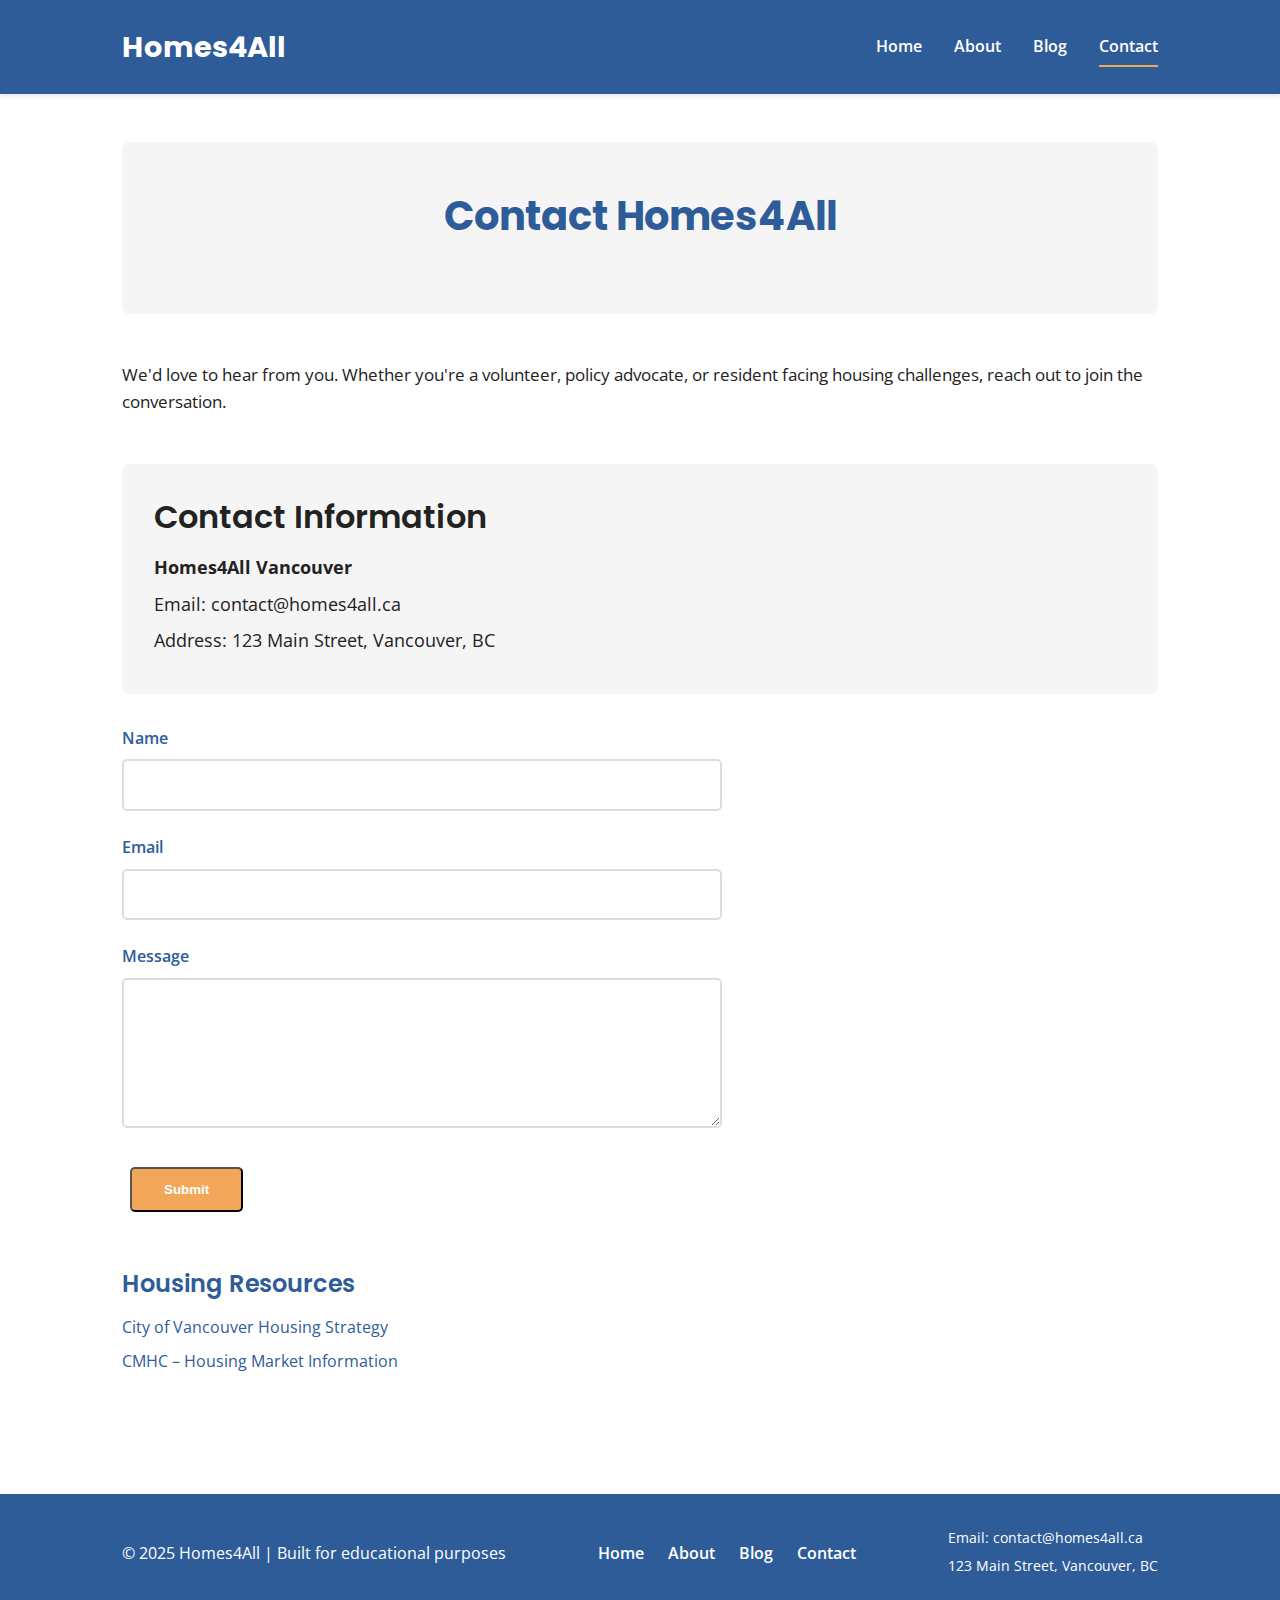
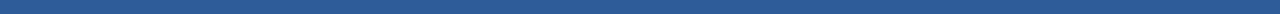
<file: contact.html>
<!DOCTYPE html>
<html lang="en">
<head>
  <meta charset="UTF-8">
  <meta name="viewport" content="width=device-width, initial-scale=1.0">
  <meta name="description" content="Contact Homes4All - Get in touch with our team to learn more about housing advocacy in Vancouver.">
  <title>Contact Homes4All</title>
  <link rel="stylesheet" href="style.css">
</head>
<body>
  <header>
    <div class="header-container">
      <div class="logo">Homes4All</div>
      <nav>
        <ul>
          <li><a href="index.html">Home</a></li>
          <li><a href="about.html">About</a></li>
          <li><a href="blog/index.html">Blog</a></li>
          <li><a href="contact.html" class="active">Contact</a></li>
        </ul>
      </nav>
    </div>
  </header>

  <main>
    <section class="hero">
      <h1>Contact Homes4All</h1>
    </section>

    <section class="content-section">
      <p>We'd love to hear from you. Whether you're a volunteer, policy advocate, or resident facing housing challenges, reach out to join the conversation.</p>
    </section>

    <section class="contact-info">
      <h2>Contact Information</h2>
      <p><strong>Homes4All Vancouver</strong></p>
      <p>Email: contact@homes4all.ca</p>
      <p>Address: 123 Main Street, Vancouver, BC</p>
    </section>

    <form class="contact-form">
      <div class="form-group">
        <label for="name">Name</label>
        <input type="text" id="name" name="name" required>
      </div>
      <div class="form-group">
        <label for="email">Email</label>
        <input type="email" id="email" name="email" required>
      </div>
      <div class="form-group">
        <label for="message">Message</label>
        <textarea id="message" name="message" required></textarea>
      </div>
      <button type="submit" class="btn">Submit</button>
    </form>

    <section class="resources">
      <h3>Housing Resources</h3>
      <ul>
        <li><a href="https://vancouver.ca/people-programs/housing-vancouver.aspx" target="_blank" rel="noopener noreferrer">City of Vancouver Housing Strategy</a></li>
        <li><a href="https://www.cmhc-schl.gc.ca/en/professionals/housing-markets-data-and-research" target="_blank" rel="noopener noreferrer">CMHC – Housing Market Information</a></li>
      </ul>
    </section>
  </main>

  <footer>
    <div class="footer-container">
      <div class="footer-copyright">
        <p>&copy; 2025 Homes4All | Built for educational purposes</p>
      </div>
      <nav class="footer-nav">
        <ul>
          <li><a href="index.html">Home</a></li>
          <li><a href="about.html">About</a></li>
          <li><a href="blog/index.html">Blog</a></li>
          <li><a href="contact.html">Contact</a></li>
        </ul>
      </nav>
      <div class="footer-contact">
        <p>Email: contact@homes4all.ca</p>
        <p>123 Main Street, Vancouver, BC</p>
      </div>
    </div>
  </footer>
</body>
</html>
</file>
<file: style.css>
/* Homes4All NGO Website Styles */

/* Import Google Fonts */
@import url("https://fonts.googleapis.com/css2?family=Poppins:wght@400;600;700&family=Open+Sans:wght@400;600&display=swap");

/* CSS Variables for Design System */
:root {
  --primary-color: #2e5c99;
  --secondary-color: #f2a65a;
  --accent-bg: #f5f5f5;
  --text-color: #222;
  --white: #fff;
  --max-width: 1100px;
}

/* Reset and Base Styles */
* {
  margin: 0;
  padding: 0;
  box-sizing: border-box;
}

body {
  font-family: "Open Sans", sans-serif;
  color: var(--text-color);
  line-height: 1.6;
  background-color: var(--white);
}

h1,
h2,
h3,
h4,
h5,
h6 {
  font-family: "Poppins", sans-serif;
  font-weight: 600;
  line-height: 1.3;
  margin-bottom: 1rem;
}

h1 {
  font-size: 2.5rem;
  font-weight: 700;
}

h2 {
  font-size: 2rem;
}

h3 {
  font-size: 1.5rem;
}

img {
  max-width: 100%;
  height: auto;
  display: block;
}

a {
  color: var(--primary-color);
  text-decoration: none;
  transition: color 0.3s ease;
}

a:hover {
  color: var(--secondary-color);
}

/* Header Styles */
header {
  background-color: var(--primary-color);
  color: var(--white);
  padding: 1.5rem 0;
  box-shadow: 0 2px 5px rgba(0, 0, 0, 0.1);
}

.header-container {
  max-width: var(--max-width);
  margin: 0 auto;
  padding: 0 2rem;
  display: flex;
  justify-content: space-between;
  align-items: center;
  flex-wrap: wrap;
}

.logo {
  font-family: "Poppins", sans-serif;
  font-size: 1.8rem;
  font-weight: 700;
  color: var(--white);
}

nav ul {
  list-style: none;
  display: flex;
  gap: 2rem;
}

nav a {
  color: var(--white);
  font-weight: 600;
  padding: 0.5rem 0;
  border-bottom: 2px solid transparent;
  transition: border-color 0.3s ease;
}

nav a:hover,
nav a.active {
  border-bottom-color: var(--secondary-color);
}

/* Main Content Styles */
main {
  max-width: var(--max-width);
  margin: 0 auto;
  padding: 3rem 2rem;
  min-height: calc(100vh - 200px);
}

/* Hero Section */
.hero {
  background-color: var(--accent-bg);
  padding: 3rem 2rem;
  border-radius: 8px;
  margin-bottom: 3rem;
  text-align: center;
}

.hero h1 {
  color: var(--primary-color);
  margin-bottom: 1.5rem;
}

.hero p {
  font-size: 1.2rem;
  max-width: 800px;
  margin: 0 auto 2rem;
  line-height: 1.8;
}

/* Content Sections */
.content-section {
  margin-bottom: 3rem;
}

.content-section h2 {
  color: var(--primary-color);
  margin-bottom: 1rem;
  padding-bottom: 0.5rem;
  border-bottom: 3px solid var(--secondary-color);
}

.content-section p {
  margin-bottom: 1rem;
  font-size: 1.05rem;
}

.content-section ul {
  margin-left: 2rem;
  margin-bottom: 1rem;
}

.content-section li {
  margin-bottom: 0.5rem;
  font-size: 1.05rem;
}

/* Banner Image */
.banner-image {
  width: 100%;
  height: 400px;
  object-fit: cover;
  border-radius: 8px;
  margin: 2rem 0;
  box-shadow: 0 4px 10px rgba(0, 0, 0, 0.1);
}

/* Buttons */
.btn {
  display: inline-block;
  padding: 0.8rem 2rem;
  background-color: var(--secondary-color);
  color: var(--white);
  font-weight: 600;
  border-radius: 5px;
  transition: background-color 0.3s ease, transform 0.2s ease;
  margin: 0.5rem;
}

.btn:hover {
  background-color: #e09548;
  color: var(--white);
  transform: translateY(-2px);
}

.btn-primary {
  background-color: var(--primary-color);
}

.btn-primary:hover {
  background-color: #234a7a;
}

.cta-buttons {
  text-align: center;
  margin: 2rem 0;
}

/* Blog Styles */
.blog-posts {
  display: grid;
  grid-template-columns: repeat(auto-fit, minmax(300px, 1fr));
  gap: 2rem;
  margin-top: 2rem;
}

.blog-post-preview {
  background-color: var(--accent-bg);
  padding: 1.5rem;
  border-radius: 8px;
  transition: transform 0.3s ease, box-shadow 0.3s ease;
}

.blog-post-preview:hover {
  transform: translateY(-5px);
  box-shadow: 0 5px 15px rgba(0, 0, 0, 0.1);
}

.blog-post-preview h3 {
  color: var(--primary-color);
  margin-bottom: 1rem;
}

.blog-post-preview img {
  width: 100%;
  height: 200px;
  object-fit: cover;
  border-radius: 5px;
  margin-bottom: 1rem;
}

.blog-post-preview p {
  margin-bottom: 1rem;
  color: #555;
}

.read-more {
  color: var(--secondary-color);
  font-weight: 600;
}

/* Blog Post Article */
article {
  max-width: 800px;
  margin: 0 auto;
}

article h1 {
  color: var(--primary-color);
  margin-bottom: 1.5rem;
}

article p {
  margin-bottom: 1.5rem;
  font-size: 1.1rem;
  line-height: 1.8;
}

article img {
  margin: 2rem 0;
  border-radius: 8px;
  box-shadow: 0 4px 10px rgba(0, 0, 0, 0.1);
}

.back-link {
  display: inline-block;
  margin-top: 2rem;
  color: var(--primary-color);
  font-weight: 600;
}

/* Team Section */
.team-list {
  background-color: var(--accent-bg);
  padding: 1.5rem;
  border-radius: 8px;
  margin-top: 1rem;
}

.team-list p {
  margin-bottom: 0.5rem;
  font-weight: 600;
}

/* Contact Form */
.contact-info {
  background-color: var(--accent-bg);
  padding: 2rem;
  border-radius: 8px;
  margin-bottom: 2rem;
}

.contact-info p {
  margin-bottom: 0.5rem;
  font-size: 1.1rem;
}

.contact-form {
  max-width: 600px;
  margin: 2rem 0;
}

.form-group {
  margin-bottom: 1.5rem;
}

.form-group label {
  display: block;
  margin-bottom: 0.5rem;
  font-weight: 600;
  color: var(--primary-color);
}

.form-group input,
.form-group textarea {
  width: 100%;
  padding: 0.8rem;
  border: 2px solid #ddd;
  border-radius: 5px;
  font-family: "Open Sans", sans-serif;
  font-size: 1rem;
  transition: border-color 0.3s ease;
}

.form-group input:focus,
.form-group textarea:focus {
  outline: none;
  border-color: var(--primary-color);
}

.form-group textarea {
  min-height: 150px;
  resize: vertical;
}

.resources {
  margin-top: 3rem;
}

.resources h3 {
  color: var(--primary-color);
  margin-bottom: 1rem;
}

.resources ul {
  list-style: none;
  margin-left: 0;
}

.resources li {
  margin-bottom: 0.5rem;
}

/* Footer Styles */
footer {
  background-color: var(--primary-color);
  color: var(--white);
  padding: 2rem 0;
  margin-top: 4rem;
}

.footer-container {
  max-width: var(--max-width);
  margin: 0 auto;
  padding: 0 2rem;
  display: flex;
  justify-content: space-between;
  align-items: center;
  flex-wrap: wrap;
  gap: 1rem;
}

.footer-nav ul {
  list-style: none;
  display: flex;
  gap: 1.5rem;
}

.footer-nav a {
  color: var(--white);
}

.footer-contact p {
  margin-bottom: 0.3rem;
  font-size: 0.9rem;
}

/* Responsive Design */
@media (max-width: 768px) {
  .header-container {
    flex-direction: column;
    gap: 1rem;
  }

  nav ul {
    flex-direction: column;
    gap: 0.5rem;
    text-align: center;
  }

  h1 {
    font-size: 2rem;
  }

  h2 {
    font-size: 1.5rem;
  }

  .hero p {
    font-size: 1rem;
  }

  .banner-image {
    height: 250px;
  }

  .footer-container {
    flex-direction: column;
    text-align: center;
  }

  .footer-nav ul {
    flex-direction: column;
    gap: 0.5rem;
  }

  .blog-posts {
    grid-template-columns: 1fr;
  }
}
</file>
